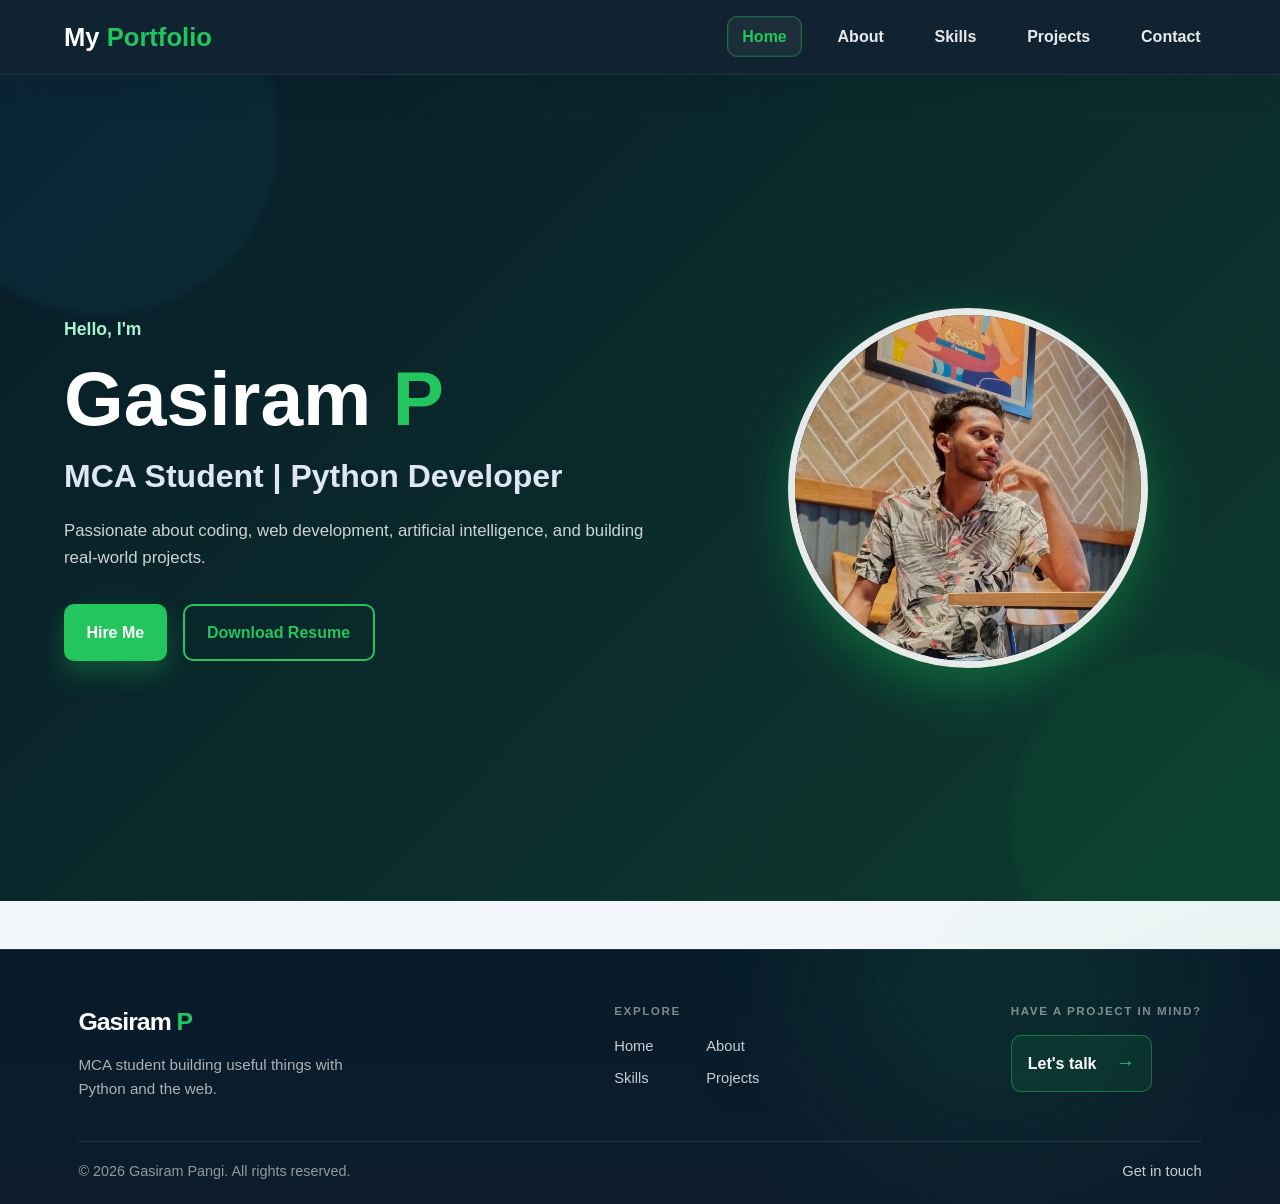
<file: index.html>
<!DOCTYPE html>
<html lang="en">
<head>
    <meta charset="UTF-8" />
    <meta name="viewport" content="width=device-width, initial-scale=1.0" />
    <meta name="description" content="Portfolio of Gasiram P, an MCA student and Python developer." />
    <title>Gasiram P | Portfolio</title>

    <link rel="preconnect" href="https://cdnjs.cloudflare.com" />
    <link rel="stylesheet" href="https://cdnjs.cloudflare.com/ajax/libs/font-awesome/6.5.1/css/all.min.css" />
    <link rel="stylesheet" href="style.css" />
</head>
<body>
    <header class="site-header">
        <nav class="nav container" aria-label="Main navigation">
            <a href="index.html" class="brand" aria-label="Home">My <span>Portfolio</span></a>

            <ul class="nav-list">
                <li><a href="index.html" class="active">Home</a></li>
                <li><a href="about.html">About</a></li>
                <li><a href="skills.html">Skills</a></li>
                <li><a href="projects.html">Projects</a></li>
                <li><a href="contact.html">Contact</a></li>
            </ul>
        </nav>
    </header>

    <main>
        <section class="hero" id="home">
            <div class="container hero-inner">
                <div class="hero-text">
                    <p class="eyebrow">Hello, I'm</p>
                    <h1>Gasiram <span>P</span></h1>
                    <h2>MCA Student | Python Developer</h2>
                    <p class="hero-copy">
                        Passionate about coding, web development, artificial intelligence,
                        and building real-world projects.
                    </p>

                    <div class="buttons">
                        <a href="contact.html" class="btn btn-primary">Hire Me</a>
                        <a href="images/Gasiram resume.pdf (1).pdf" class="btn btn-secondary" download>Download Resume</a>
                    </div>
                </div>

                <div class="hero-image">
                    <img src="images/WhatsApp Image 2026-05-23 at 7.29.19 PM.jpeg" alt="Portrait of Gasiram P" />
                </div>
            </div>
        </section>
    </main>

    <footer class="site-footer">
        <div class="footer-inner">
            <div class="footer-main">
                <div class="footer-about">
                    <a href="index.html" class="footer-brand">Gasiram <span>P</span></a>
                    <p class="footer-tagline">MCA student building useful things with Python and the web.</p>
                </div>
                <nav class="footer-nav" aria-label="Footer navigation">
                    <span class="footer-label">Explore</span>
                    <div class="footer-links">
                        <a href="index.html">Home</a>
                        <a href="about.html">About</a>
                        <a href="skills.html">Skills</a>
                        <a href="projects.html">Projects</a>
                    </div>
                </nav>
                <div class="footer-contact">
                    <span class="footer-label">Have a project in mind?</span>
                    <a href="contact.html" class="footer-cta">Let's talk <span aria-hidden="true">→</span></a>
                </div>
            </div>
            <div class="footer-bottom">
                <p class="footer-copy">© 2026 Gasiram Pangi. All rights reserved.</p>
                <a href="contact.html" class="footer-contact-link">Get in touch</a>
            </div>
        </div>
    </footer>

    <script src="script.js"></script>
</body>
</html>
</file>
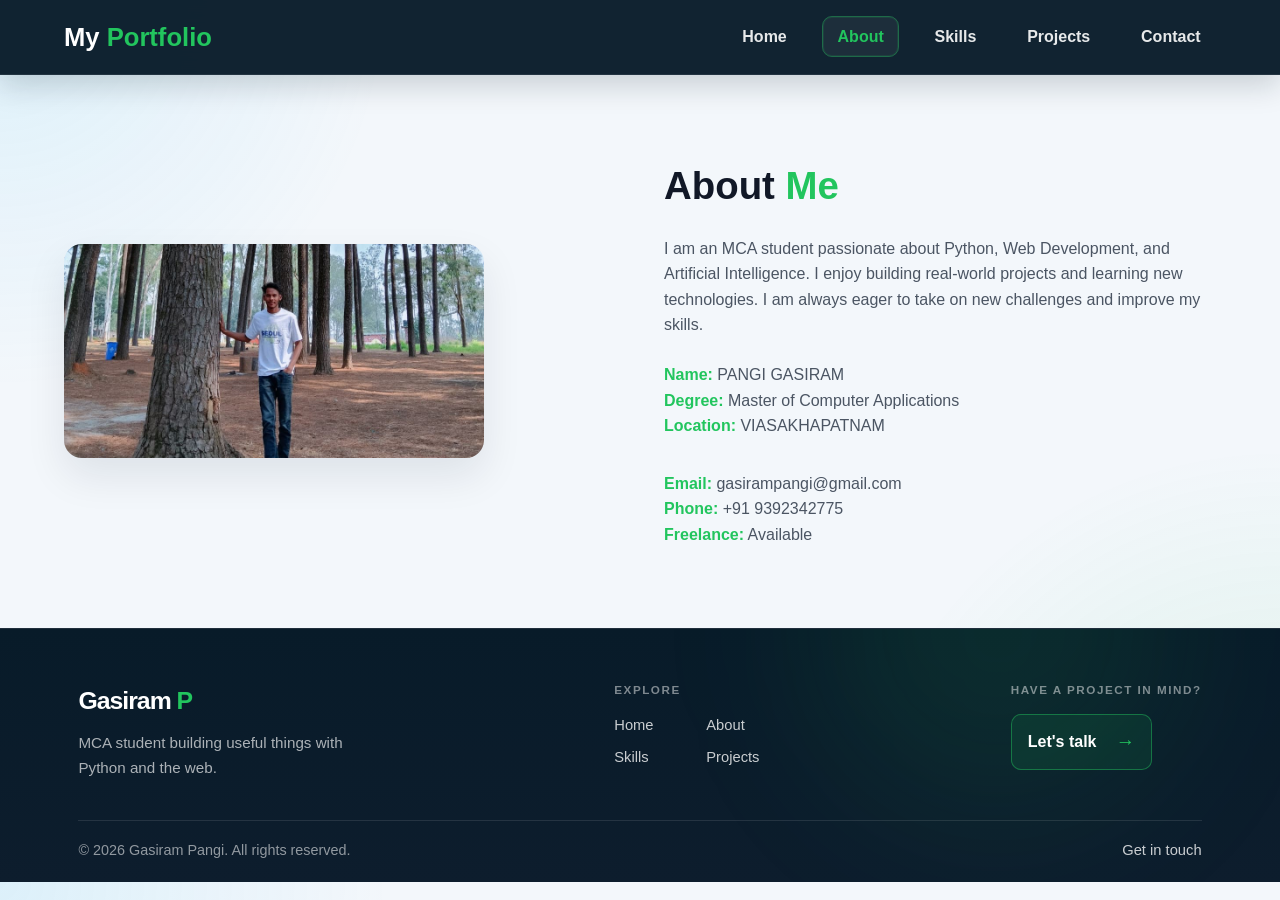
<file: about.html>
<!DOCTYPE html>
<html lang="en">
<head>
    <meta charset="UTF-8">
    <meta name="viewport" content="width=device-width, initial-scale=1.0">
    <title>About - My Portfolio</title>

    <link rel="stylesheet" href="style.css">

    <link rel="stylesheet"
    href="https://cdnjs.cloudflare.com/ajax/libs/font-awesome/6.5.1/css/all.min.css">
</head>
<body>

<header>
    <nav>
        <h2>My <span>Portfolio</span></h2>

        <ul>
            <li><a href="index.html">Home</a></li>
            <li><a href="about.html" class="active">About</a></li>
            <li><a href="skills.html">Skills</a></li>
            <li><a href="projects.html">Projects</a></li>
            <li><a href="contact.html">Contact</a></li>
        </ul>
    </nav>
</header>
<section id="about" class="about">
    <div class="about-container">

        <!-- About Image -->
        <div class="about-image">
            <img src="images/gd.jpeg" alt="About Image">
        </div>

        <!-- About Content -->
        <div class="about-content">
            <h2>About <span>Me</span></h2>

            <p>
                I am an MCA student passionate about Python, Web Development,
                and Artificial Intelligence. I enjoy building real-world
                projects and learning new technologies. I am always eager
                to take on new challenges and improve my skills.
            </p>

            <div class="about-info">

                <div class="info-left">
                    <p><strong>Name:</strong> PANGI GASIRAM</p>
                    <p><strong>Degree:</strong> Master of Computer Applications</p>
                    <p><strong>Location:</strong> VIASAKHAPATNAM</p>
                </div>

                <div class="info-right">
                    <p><strong>Email:</strong> gasirampangi@gmail.com</p>
                    <p><strong>Phone:</strong> +91 9392342775</p>
                    <p><strong>Freelance:</strong> Available</p>
                </div>

            </div>
        </div>

    </div>
</section>

<footer class="site-footer">
    <div class="footer-inner">
        <div class="footer-main">
            <div class="footer-about">
                <a href="index.html" class="footer-brand">Gasiram <span>P</span></a>
                <p class="footer-tagline">MCA student building useful things with Python and the web.</p>
            </div>
            <nav class="footer-nav" aria-label="Footer navigation">
                <span class="footer-label">Explore</span>
                <div class="footer-links">
                    <a href="index.html">Home</a>
                    <a href="about.html">About</a>
                    <a href="skills.html">Skills</a>
                    <a href="projects.html">Projects</a>
                </div>
            </nav>
            <div class="footer-contact">
                <span class="footer-label">Have a project in mind?</span>
                <a href="contact.html" class="footer-cta">Let's talk <span aria-hidden="true">→</span></a>
            </div>
        </div>
        <div class="footer-bottom">
            <p class="footer-copy">© 2026 Gasiram Pangi. All rights reserved.</p>
            <a href="contact.html" class="footer-contact-link">Get in touch</a>
        </div>
    </div>
</footer>

<script src="script.js"></script>

</body>
</html>
</file>
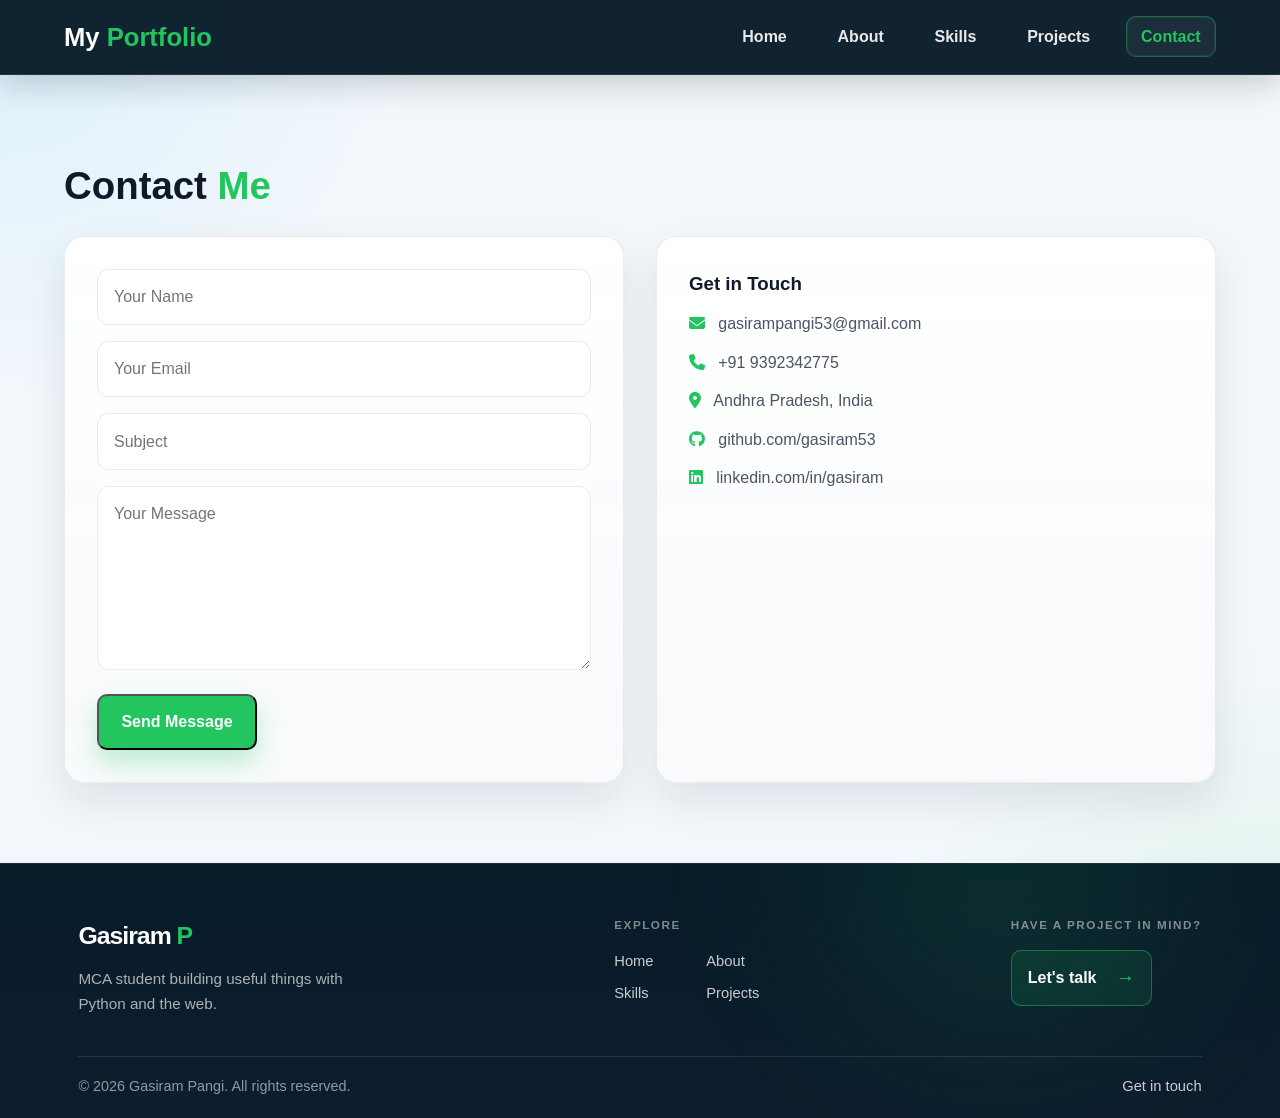
<file: contact.html>
<!DOCTYPE html>
<html lang="en">
<head>
    <meta charset="UTF-8">
    <meta name="viewport" content="width=device-width, initial-scale=1.0">
    <title>Contact - My Portfolio</title>

    <link rel="stylesheet" href="style.css">

    <link rel="stylesheet"
    href="https://cdnjs.cloudflare.com/ajax/libs/font-awesome/6.5.1/css/all.min.css">
</head>
<body>

<header>
    <nav>
        <h2>My <span>Portfolio</span></h2>

        <ul>
            <li><a href="index.html">Home</a></li>
            <li><a href="about.html">About</a></li>
            <li><a href="skills.html">Skills</a></li>
            <li><a href="projects.html">Projects</a></li>
            <li><a href="contact.html" class="active">Contact</a></li>
        </ul>
    </nav>
</header>

<section class="contact">

    <h2>Contact <span>Me</span></h2>

    <div class="contact-container">

        <form id="contact-form">

            <input type="text" name="name" placeholder="Your Name" maxlength="100" required>

            <input type="email" name="email" placeholder="Your Email" maxlength="254" required>

            <input type="text" name="subject" placeholder="Subject" maxlength="150">

            <textarea name="message" rows="6" placeholder="Your Message" maxlength="5000" required></textarea>

            <button type="submit">Send Message</button>
            <p id="form-status" role="status" aria-live="polite"></p>

        </form>

        <div class="contact-info">

            <h3>Get in Touch</h3>

            <p>
                <i class="fa-solid fa-envelope"></i>
                gasirampangi53@gmail.com
            </p>

            <p>
                <i class="fa-solid fa-phone"></i>
                +91 9392342775
            </p>

            <p>
                <i class="fa-solid fa-location-dot"></i>
                Andhra Pradesh, India
            </p>

            <p>
                <i class="fa-brands fa-github"></i>
                github.com/gasiram53
            </p>

            <p>
                <i class="fa-brands fa-linkedin"></i>
                linkedin.com/in/gasiram
            </p>

        </div>

    </div>

</section>

<footer class="site-footer">
    <div class="footer-inner">
        <div class="footer-main">
            <div class="footer-about">
                <a href="index.html" class="footer-brand">Gasiram <span>P</span></a>
                <p class="footer-tagline">MCA student building useful things with Python and the web.</p>
            </div>
            <nav class="footer-nav" aria-label="Footer navigation">
                <span class="footer-label">Explore</span>
                <div class="footer-links">
                    <a href="index.html">Home</a>
                    <a href="about.html">About</a>
                    <a href="skills.html">Skills</a>
                    <a href="projects.html">Projects</a>
                </div>
            </nav>
            <div class="footer-contact">
                <span class="footer-label">Have a project in mind?</span>
                <a href="contact.html" class="footer-cta">Let's talk <span aria-hidden="true">→</span></a>
            </div>
        </div>
        <div class="footer-bottom">
            <p class="footer-copy">© 2026 Gasiram Pangi. All rights reserved.</p>
            <a href="contact.html" class="footer-contact-link">Get in touch</a>
        </div>
    </div>
</footer>

<script src="script.js"></script>

</body>
</html>
</file>
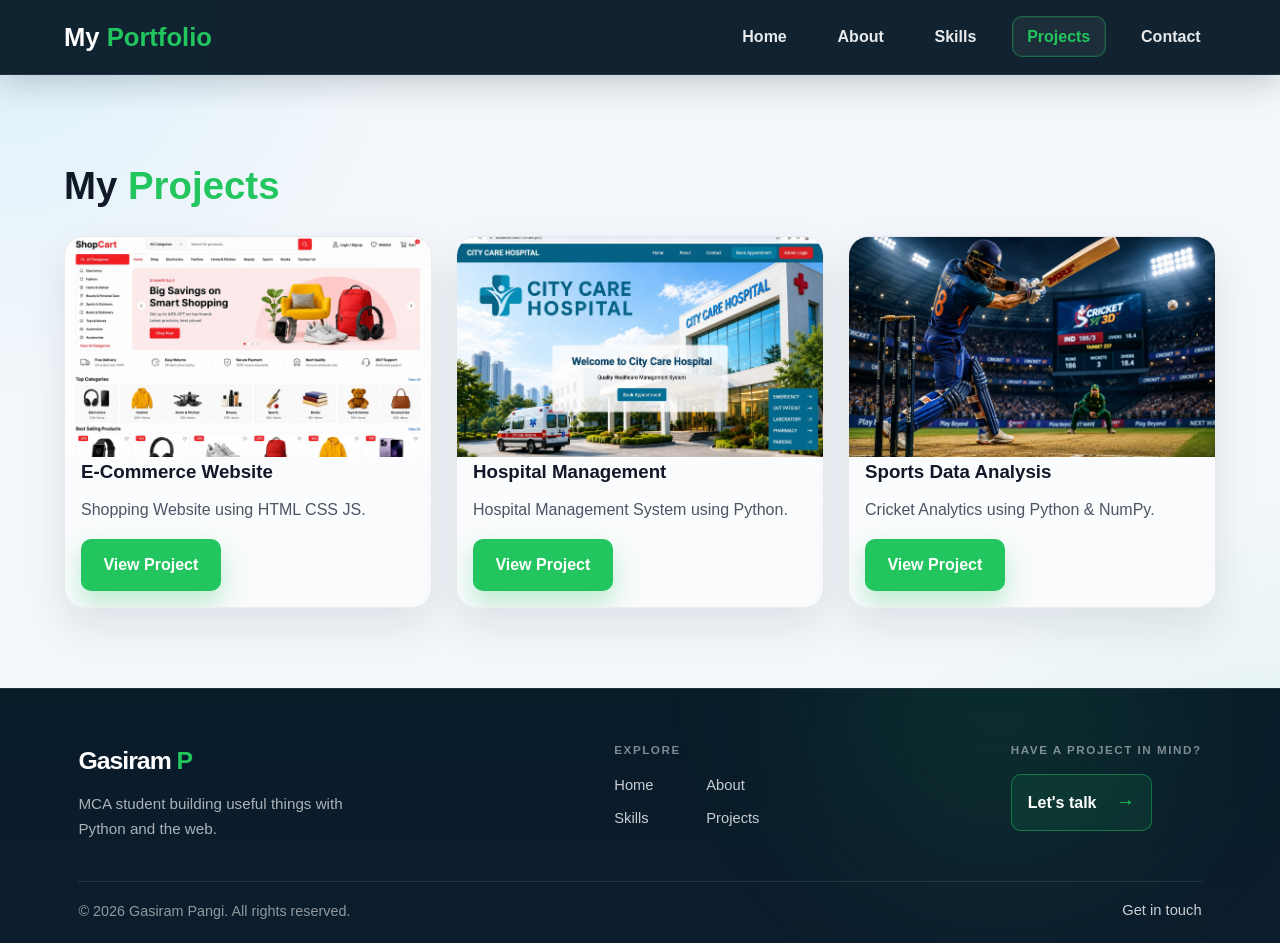
<file: projects.html>
<!DOCTYPE html>
<html lang="en">
<head>
    <meta charset="UTF-8">
    <meta name="viewport" content="width=device-width, initial-scale=1.0">
    <title>Projects - My Portfolio</title>

    <link rel="stylesheet" href="style.css">

    <link rel="stylesheet"
    href="https://cdnjs.cloudflare.com/ajax/libs/font-awesome/6.5.1/css/all.min.css">
</head>
<body>

<header>
    <nav>
        <h2>My <span>Portfolio</span></h2>

        <ul>
            <li><a href="index.html">Home</a></li>
            <li><a href="about.html">About</a></li>
            <li><a href="skills.html">Skills</a></li>
            <li><a href="projects.html" class="active">Projects</a></li>
            <li><a href="contact.html">Contact</a></li>
        </ul>
    </nav>
</header>

<section class="projects" id="projects">

<h2>My <span>Projects</span></h2>

<div class="project-box">

<div class="project">
<img src="images/ec.jpeg" alt="E-commerce website project">
<h3>E-Commerce Website</h3>
<p>Shopping Website using HTML CSS JS.</p>
<a href="images/ec.jpeg">View Project</a>
</div>

<div class="project">
<img src="images/hospital (2).jpeg" alt="Hospital management system project">
<h3>Hospital Management</h3>
<p>Hospital Management System using Python.</p>
<a href="images/hospital (2).jpeg">View Project</a>
</div>

<div class="project">
<img src="images/data logo.jpeg" alt="Sports data analysis project">
<h3>Sports Data Analysis</h3>
<p>Cricket Analytics using Python & NumPy.</p>
<a href="images/WhatsApp Image 2026-08-10 at 6.42.38 PM.jpeg">View Project</a>
</div>

</div>

</section>


<footer class="site-footer">
    <div class="footer-inner">
        <div class="footer-main">
            <div class="footer-about">
                <a href="index.html" class="footer-brand">Gasiram <span>P</span></a>
                <p class="footer-tagline">MCA student building useful things with Python and the web.</p>
            </div>
            <nav class="footer-nav" aria-label="Footer navigation">
                <span class="footer-label">Explore</span>
                <div class="footer-links">
                    <a href="index.html">Home</a>
                    <a href="about.html">About</a>
                    <a href="skills.html">Skills</a>
                    <a href="projects.html">Projects</a>
                </div>
            </nav>
            <div class="footer-contact">
                <span class="footer-label">Have a project in mind?</span>
                <a href="contact.html" class="footer-cta">Let's talk <span aria-hidden="true">→</span></a>
            </div>
        </div>
        <div class="footer-bottom">
            <p class="footer-copy">© 2026 Gasiram Pangi. All rights reserved.</p>
            <a href="contact.html" class="footer-contact-link">Get in touch</a>
        </div>
    </div>
</footer>

<script src="script.js"></script>

</body>
</html>
</file>
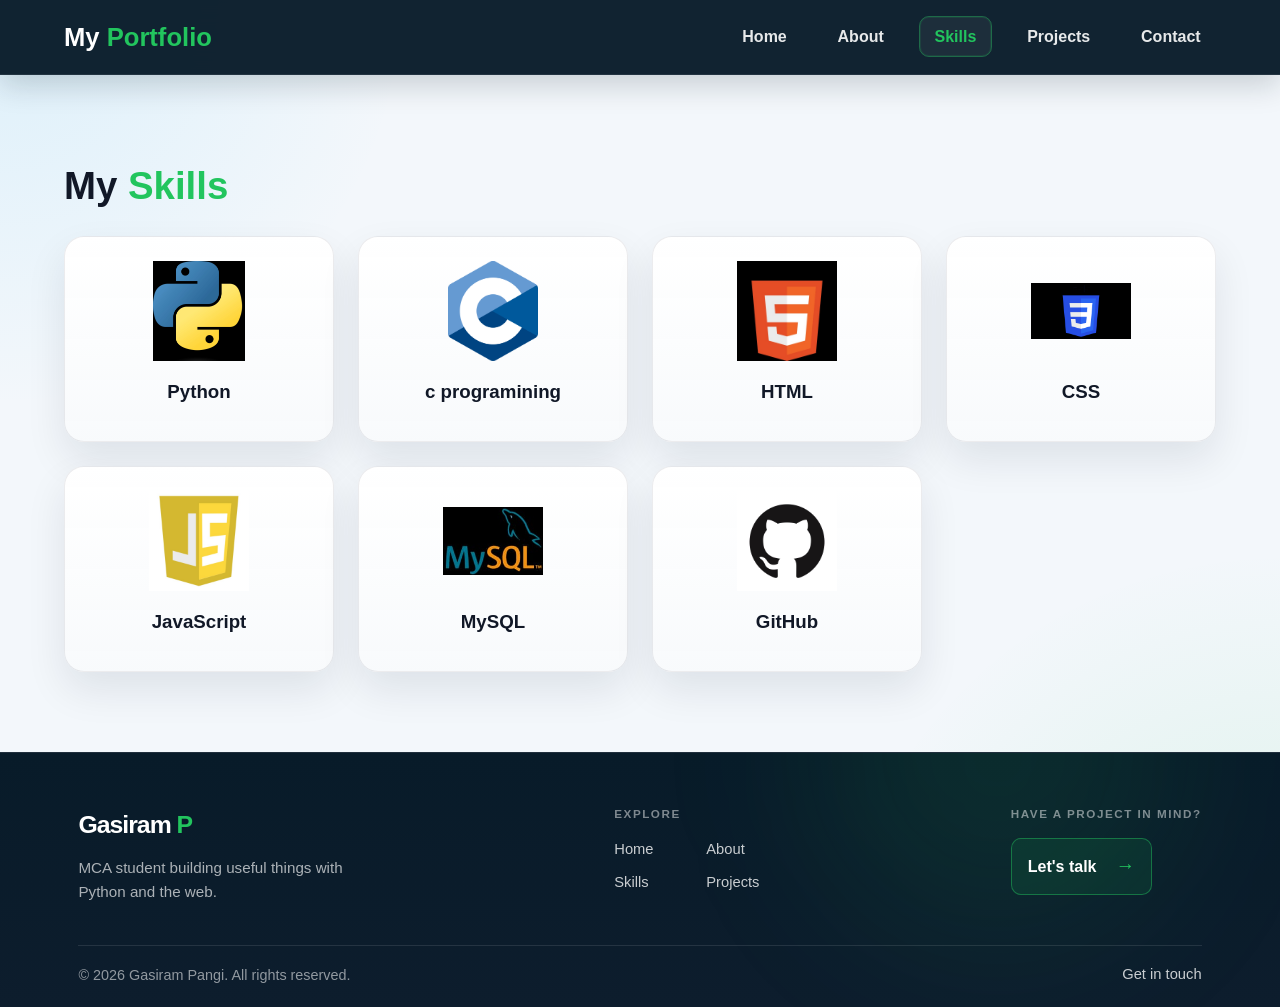
<file: skills.html>
<!DOCTYPE html>
<html lang="en">
<head>
    <meta charset="UTF-8">
    <meta name="viewport" content="width=device-width, initial-scale=1.0">
    <title>Skills - My Portfolio</title>

    <link rel="stylesheet" href="style.css">

    <link rel="stylesheet"
    href="https://cdnjs.cloudflare.com/ajax/libs/font-awesome/6.5.1/css/all.min.css">
</head>
<body>

<header>
    <nav>
        <h2>My <span>Portfolio</span></h2>

        <ul>
            <li><a href="index.html">Home</a></li>
            <li><a href="about.html">About</a></li>
            <li><a href="skills.html" class="active">Skills</a></li>
            <li><a href="projects.html">Projects</a></li>
            <li><a href="contact.html">Contact</a></li>
        </ul>
    </nav>
</header>

<section class="skills">

    <h2>My <span>Skills</span></h2>

    <div class="skill-box">

        <div class="card">
            <img src="images/python.jpeg" alt="Python">
            <h3>Python</h3>
        </div>

        <div class="card">
            <img src="images/C_Programming_Language.svg.webp" alt="c programining">
            <h3>c programining</h3>
        </div>

        <div class="card">
            <img src="images/html.jpeg" alt="HTML">
            <h3>HTML</h3>
        </div>

        <div class="card">
            <img src="images/css.jpeg" alt="CSS">
            <h3>CSS</h3>
        </div>

        <div class="card">
            <img src="images/javascript.jpeg" alt="JavaScript">
            <h3>JavaScript</h3>
        </div>

        <div class="card">
            <img src="images/mysql.jpeg" alt="MySQL">
            <h3>MySQL</h3>
        </div>

        <div class="card">
            <img src="images/github.jpeg" alt="GitHub">
            <h3>GitHub</h3>


        </div>

    </div>

</section>

<footer class="site-footer">
    <div class="footer-inner">
        <div class="footer-main">
            <div class="footer-about">
                <a href="index.html" class="footer-brand">Gasiram <span>P</span></a>
                <p class="footer-tagline">MCA student building useful things with Python and the web.</p>
            </div>
            <nav class="footer-nav" aria-label="Footer navigation">
                <span class="footer-label">Explore</span>
                <div class="footer-links">
                    <a href="index.html">Home</a>
                    <a href="about.html">About</a>
                    <a href="skills.html">Skills</a>
                    <a href="projects.html">Projects</a>
                </div>
            </nav>
            <div class="footer-contact">
                <span class="footer-label">Have a project in mind?</span>
                <a href="contact.html" class="footer-cta">Let's talk <span aria-hidden="true">→</span></a>
            </div>
        </div>
        <div class="footer-bottom">
            <p class="footer-copy">© 2026 Gasiram Pangi. All rights reserved.</p>
            <a href="contact.html" class="footer-contact-link">Get in touch</a>
        </div>
    </div>
</footer>

<script src="script.js"></script>

</body>
</html>
</file>
<file: style.css>
:root {
    --bg: #f3f7fb;
    --surface: #ffffff;
    --surface-soft: #edf6ff;
    --primary: #22c55e;
    --primary-dark: #15803d;
    --accent: #38bdf8;
    --navy: #081b29;
    --text: #111827;
    --muted: #4b5563;
    --border: rgba(15, 23, 42, 0.08);
    --shadow: 0 18px 40px rgba(15, 23, 42, 0.09);
    --radius: 20px;
    --container: 1180px;
}

* {
    box-sizing: border-box;
    margin: 0;
    padding: 0;
}

html {
    scroll-behavior: smooth;
}

body {
    font-family: Arial, Helvetica, sans-serif;
    background:
        radial-gradient(circle at top left, rgba(56, 189, 248, 0.12), transparent 25%),
        radial-gradient(circle at bottom right, rgba(34, 197, 94, 0.12), transparent 28%),
        var(--bg);
    color: var(--text);
    line-height: 1.6;
    overflow-x: hidden;
}

::selection {
    background: rgba(34, 197, 94, 0.25);
    color: var(--text);
}

img {
    display: block;
    max-width: 100%;
}

ul {
    list-style: none;
}

a {
    color: inherit;
    text-decoration: none;
}

button,
input,
textarea {
    font: inherit;
}

.container {
    width: min(90%, var(--container));
    margin: 0 auto;
}

.site-header,
header {
    position: sticky;
    top: 0;
    z-index: 1000;
    background: rgba(8, 27, 41, 0.96);
    backdrop-filter: blur(14px);
    box-shadow: 0 10px 30px rgba(8, 27, 41, 0.18);
    border-bottom: 1px solid rgba(255, 255, 255, 0.08);
}

.nav,
nav {
    display: flex;
    align-items: center;
    justify-content: space-between;
    min-height: 74px;
    width: min(90%, var(--container));
    margin: 0 auto;
}

.brand,
nav h2 {
    font-size: clamp(1.5rem, 2vw, 2rem);
    font-weight: 700;
    color: #fff;
    text-decoration: none;
}

.brand span,
nav h2 span {
    color: var(--primary);
}

.nav-list,
nav ul {
    display: flex;
    align-items: center;
    gap: 1.25rem;
}

.nav-list a,
nav ul li a {
    color: rgba(255, 255, 255, 0.9);
    font-weight: 600;
    padding: 0.7rem 0.9rem;
    border-radius: 10px;
    transition: 0.25s ease;
    border: 1px solid transparent;
}

.nav-list a:hover,
.nav-list a.active,
nav ul li a:hover,
nav ul li a.active {
    color: var(--primary);
    background: rgba(255, 255, 255, 0.05);
    border-color: rgba(34, 197, 94, 0.4);
    box-shadow: inset 0 0 0 1px rgba(34, 197, 94, 0.12);
}

.hero {
    position: relative;
    background: linear-gradient(135deg, #081b29, #0d3b2d);
    color: #fff;
    overflow: hidden;
}

.hero::before,
.hero::after {
    content: "";
    position: absolute;
    border-radius: 50%;
    filter: blur(4px);
    opacity: 0.7;
}

.hero::before {
    width: 360px;
    height: 360px;
    background: rgba(56, 189, 248, 0.08);
    top: -120px;
    left: -80px;
}

.hero::after {
    width: 340px;
    height: 340px;
    background: rgba(34, 197, 94, 0.08);
    right: -70px;
    bottom: -90px;
}

.hero-inner {
    position: relative;
    z-index: 1;
    min-height: calc(100vh - 74px);
    display: flex;
    align-items: center;
    justify-content: space-between;
    gap: 3rem;
    padding: 5rem 0;
}

.hero-text {
    flex: 1.1;
}

.eyebrow {
    display: inline-block;
    margin-bottom: 0.9rem;
    font-size: 1.1rem;
    font-weight: 700;
    color: #a7f3d0;
}

.hero-text h1 {
    font-size: clamp(2.8rem, 6vw, 5rem);
    line-height: 1.05;
    margin-bottom: 0.8rem;
}

.hero-text h1 span {
    color: var(--primary);
}

.hero-text h2 {
    font-size: clamp(1.2rem, 2.5vw, 2rem);
    margin-bottom: 1rem;
    color: #dfe7f5;
}

.hero-copy {
    max-width: 38rem;
    font-size: 1.05rem;
    color: rgba(255, 255, 255, 0.8);
    margin-bottom: 2rem;
}

.buttons {
    display: flex;
    flex-wrap: wrap;
    gap: 1rem;
}

.btn,
.buttons a,
.contact-container button,
.project a {
    display: inline-flex;
    align-items: center;
    justify-content: center;
    min-height: 48px;
    padding: 0.85rem 1.4rem;
    border-radius: 10px;
    font-weight: 700;
    transition: transform 0.2s ease, box-shadow 0.2s ease;
}

.btn:hover,
.buttons a:hover,
.contact-container button:hover,
.project a:hover {
    transform: translateY(-2px);
}

.btn-primary,
.buttons a:first-child,
.contact-container button,
.project a {
    background: var(--primary);
    color: #fff;
    box-shadow: 0 12px 25px rgba(34, 197, 94, 0.28);
}

.btn-secondary,
.buttons a:last-child {
    border: 2px solid var(--primary);
    color: var(--primary);
    background: transparent;
}

.hero-image {
    flex: 0.9;
    display: flex;
    justify-content: center;
}

.hero-image img {
    width: min(100%, 360px);
    aspect-ratio: 1;
    object-fit: cover;
    border-radius: 50%;
    border: 7px solid rgba(255, 255, 255, 0.9);
    box-shadow: 0 18px 50px rgba(34, 197, 94, 0.35);
    filter: saturate(1.05) contrast(1.03);
}

.about,
.skills,
.projects,
.contact {
    width: min(90%, 1200px);
    margin: 5rem auto;
}

.about-container {
    display: flex;
    align-items: center;
    justify-content: space-between;
    gap: 3rem;
    flex-wrap: wrap;
}

.about-image,
.about-content {
    flex: 1;
}

.about-image img {
    width: min(100%, 420px);
    border-radius: 18px;
    box-shadow: var(--shadow);
}

.about-content h2,
.skills h2,
.projects h2,
.contact h2 {
    font-size: clamp(2rem, 3vw, 2.8rem);
    margin-bottom: 1.2rem;
    color: var(--text);
}

.about-content h2 span,
.skills h2 span,
.projects h2 span,
.contact h2 span {
    color: var(--primary);
}

.about-content p,
.project p,
.contact-info p,
.contact-container form,
.info-card p {
    color: var(--muted);
}


.about-info {
    display: flex;
    justify-content: space-between;
    gap: 2rem;
    flex-wrap: wrap;
    margin-top: 1.5rem;
}

.about-info strong {
    color: var(--primary);
}

.skill-box,
.project-box,
.info-grid {
    display: grid;
    gap: 1.5rem;
}

.skill-box,
.project-box {
    grid-template-columns: repeat(auto-fit, minmax(220px, 1fr));
}

.card,
.project,
.info-card,
.contact-container form,
.contact-info {
    background: linear-gradient(180deg, rgba(255,255,255,0.98), rgba(248,250,252,0.96));
    border: 1px solid var(--border);
    border-radius: var(--radius);
    box-shadow: var(--shadow);
}

.card {
    padding: 1.5rem;
    text-align: center;
    transition: transform 0.25s ease, box-shadow 0.25s ease, border-color 0.25s ease;
}

.card:hover,
.project:hover,
.info-card:hover {
    transform: translateY(-6px);
    box-shadow: 0 24px 32px rgba(15, 23, 42, 0.12);
    border-color: rgba(34, 197, 94, 0.3);
}

.card img {
    width: 100px;
    height: 100px;
    object-fit: contain;
    margin: 0 auto 1rem;
}

.card h3,
.project h3,
.info-card h3,
.contact-info h3 {
    color: var(--text);
    margin-bottom: 0.65rem;
}

.project {
    overflow: hidden;
    padding-bottom: 1rem;
    transition: transform 0.25s ease, box-shadow 0.25s ease, border-color 0.25s ease;
}

.project img {
    width: 100%;
    height: 220px;
    object-fit: cover;
}

.project h3,
.project p,
.project a {
    margin-left: 1rem;
    margin-right: 1rem;
}

.project p {
    margin-bottom: 1rem;
}

.contact-container {
    display: flex;
    gap: 2rem;
    flex-wrap: wrap;
}

.contact-container form,
.contact-info {
    flex: 1 1 320px;
    padding: 2rem;
}

.contact-container input,
.contact-container textarea {
    width: 100%;
    padding: 0.9rem 1rem;
    margin-bottom: 1rem;
    border: 1px solid var(--border);
    border-radius: 12px;
    background: #fff;
    transition: border-color 0.2s ease, box-shadow 0.2s ease;
}

.contact-container input:focus,
.contact-container textarea:focus {
    outline: none;
    border-color: rgba(34, 197, 94, 0.7);
    box-shadow: 0 0 0 4px rgba(34, 197, 94, 0.12);
}

.contact-container textarea {
    min-height: 140px;
    resize: vertical;
}

.contact-info p {
    margin: 0.8rem 0;
}

.contact-info i {
    color: var(--primary);
    margin-right: 0.55rem;
}

footer {
    background: linear-gradient(180deg, #081b29, #0d1d2d);
    color: #fff;
    margin-top: 3rem;
    border-top: 1px solid rgba(255, 255, 255, 0.08);
}

.site-footer {
    position: relative;
    overflow: hidden;
    padding: 3.25rem 1rem 1.25rem;
    text-align: left;
    isolation: isolate;
}

.site-footer::before {
    position: absolute;
    z-index: -1;
    top: -180px;
    right: 8%;
    width: 360px;
    height: 360px;
    border-radius: 50%;
    background: rgba(34, 197, 94, 0.1);
    filter: blur(80px);
    content: "";
}

.footer-inner {
    width: min(90%, var(--container));
    margin: 0 auto;
}

.footer-main {
    display: grid;
    grid-template-columns: minmax(240px, 1.4fr) minmax(210px, 1fr) auto;
    align-items: start;
    gap: 3rem;
    padding-bottom: 2.5rem;
}

.footer-about {
    max-width: 360px;
}

.footer-brand {
    display: inline-block;
    color: #fff;
    font-weight: 700;
    font-size: 1.55rem;
    letter-spacing: -0.04em;
}

.footer-brand span {
    color: var(--primary);
}

.footer-tagline {
    max-width: 290px;
    margin-top: 0.7rem;
    color: rgba(255, 255, 255, 0.66);
    font-size: 0.95rem;
}

.footer-nav,
.footer-contact {
    display: flex;
    flex-direction: column;
    align-items: flex-start;
    justify-content: flex-start;
    gap: 0.9rem;
    width: auto;
    min-height: 0;
    margin: 0;
    padding: 0;
}

.footer-label {
    color: rgba(255, 255, 255, 0.48);
    font-size: 0.73rem;
    font-weight: 700;
    letter-spacing: 0.13em;
    text-transform: uppercase;
}

.footer-links {
    display: grid;
    grid-template-columns: repeat(2, minmax(72px, auto));
    gap: 0.55rem 1.25rem;
}

.footer-links a,
.footer-contact-link {
    color: rgba(255, 255, 255, 0.78);
    font-size: 0.92rem;
    transition: color 0.2s ease;
}

.footer-links a:hover,
.footer-contact-link:hover {
    color: var(--primary);
}

.footer-cta {
    display: inline-flex;
    align-items: center;
    gap: 1.2rem;
    padding: 0.75rem 1rem;
    border: 1px solid rgba(34, 197, 94, 0.45);
    border-radius: 10px;
    background: rgba(34, 197, 94, 0.1);
    color: #fff;
    font-weight: 700;
    transition: background 0.2s ease, transform 0.2s ease;
}

.footer-cta:hover {
    transform: translateY(-2px);
    background: rgba(34, 197, 94, 0.2);
}

.footer-cta span {
    color: var(--primary);
    font-size: 1.2rem;
}

.footer-copy {
    color: rgba(255, 255, 255, 0.55);
    font-size: 0.9rem;
}

.footer-bottom {
    display: flex;
    align-items: center;
    justify-content: space-between;
    gap: 1rem;
    padding-top: 1.1rem;
    border-top: 1px solid rgba(255, 255, 255, 0.1);
}

.info-card {
    display: flex;
    align-items: center;
    gap: 1rem;
    padding: 1.2rem;
}

.info-card i {
    width: 48px;
    height: 48px;
    display: inline-flex;
    align-items: center;
    justify-content: center;
    border-radius: 12px;
    background: linear-gradient(135deg, var(--primary), var(--primary-dark));
    color: #fff;
}

@media (max-width: 768px) {
    .footer-main {
        grid-template-columns: 1fr 1fr;
        gap: 2rem;
    }

    .footer-about {
        grid-column: 1 / -1;
    }

    .footer-bottom {
        flex-wrap: wrap;
    }

    .nav,
    nav {
        flex-wrap: wrap;
        justify-content: center;
        padding: 0.8rem 0;
    }

    .nav-list,
    nav ul {
        flex-wrap: wrap;
        justify-content: center;
        gap: 0.5rem;
    }

    .hero-inner {
        flex-direction: column;
        text-align: center;
        padding: 4rem 0;
    }

    .hero-copy {
        margin-left: auto;
        margin-right: auto;
    }

    .buttons {
        justify-content: center;
    }

    .about-container,
    .contact-container {
        flex-direction: column;
        text-align: center;
    }

    .about-info {
        justify-content: center;
    }
}

@media (max-width: 540px) {
    .container,
    .nav,
    nav,
    .about,
    .skills,
    .projects,
    .contact {
        width: min(92%, var(--container));
    }

    .btn,
    .buttons a,
    .contact-container button,
    .project a {
        width: 100%;
    }

    .buttons {
        flex-direction: column;
    }

    .site-footer {
        padding-top: 2.5rem;
    }

    .footer-main {
        grid-template-columns: 1fr;
        gap: 1.75rem;
    }

    .footer-about {
        grid-column: auto;
    }

    .footer-bottom {
        flex-direction: column;
        align-items: flex-start;
    }
}
</file>
